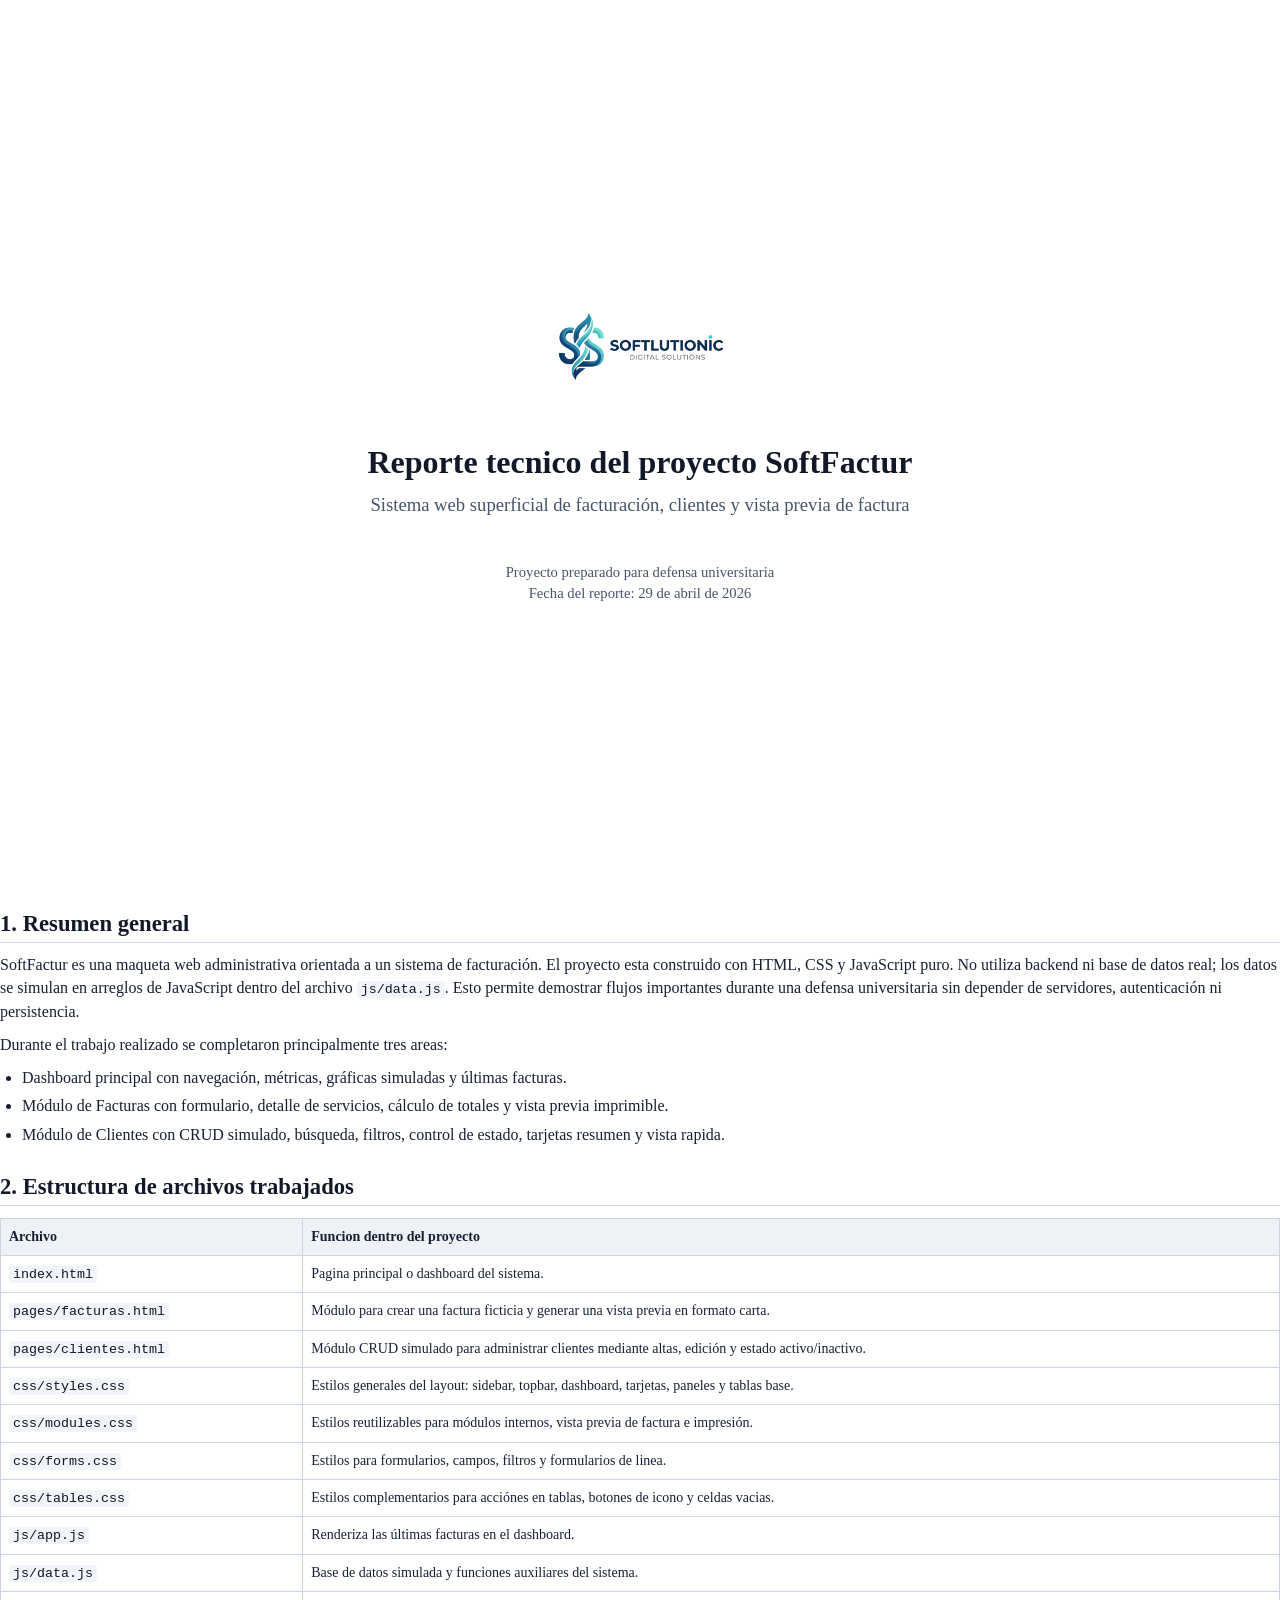
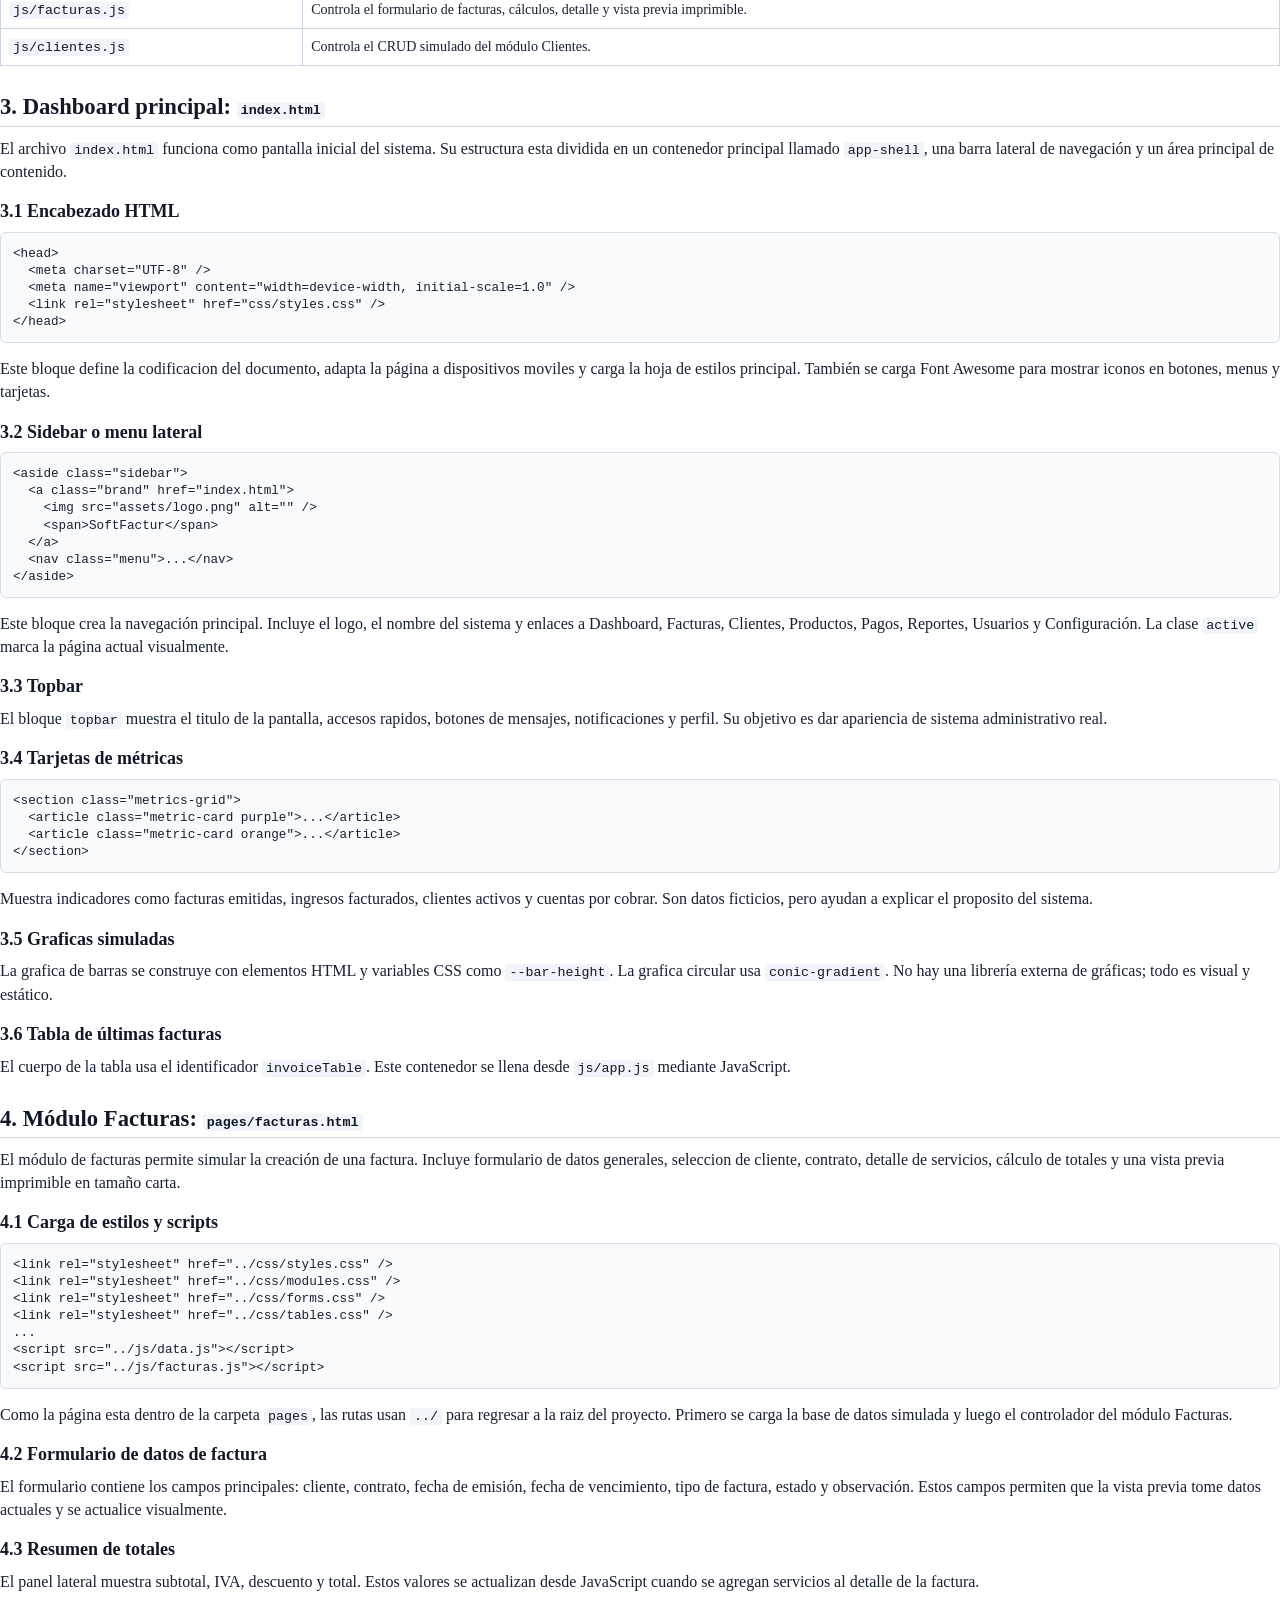
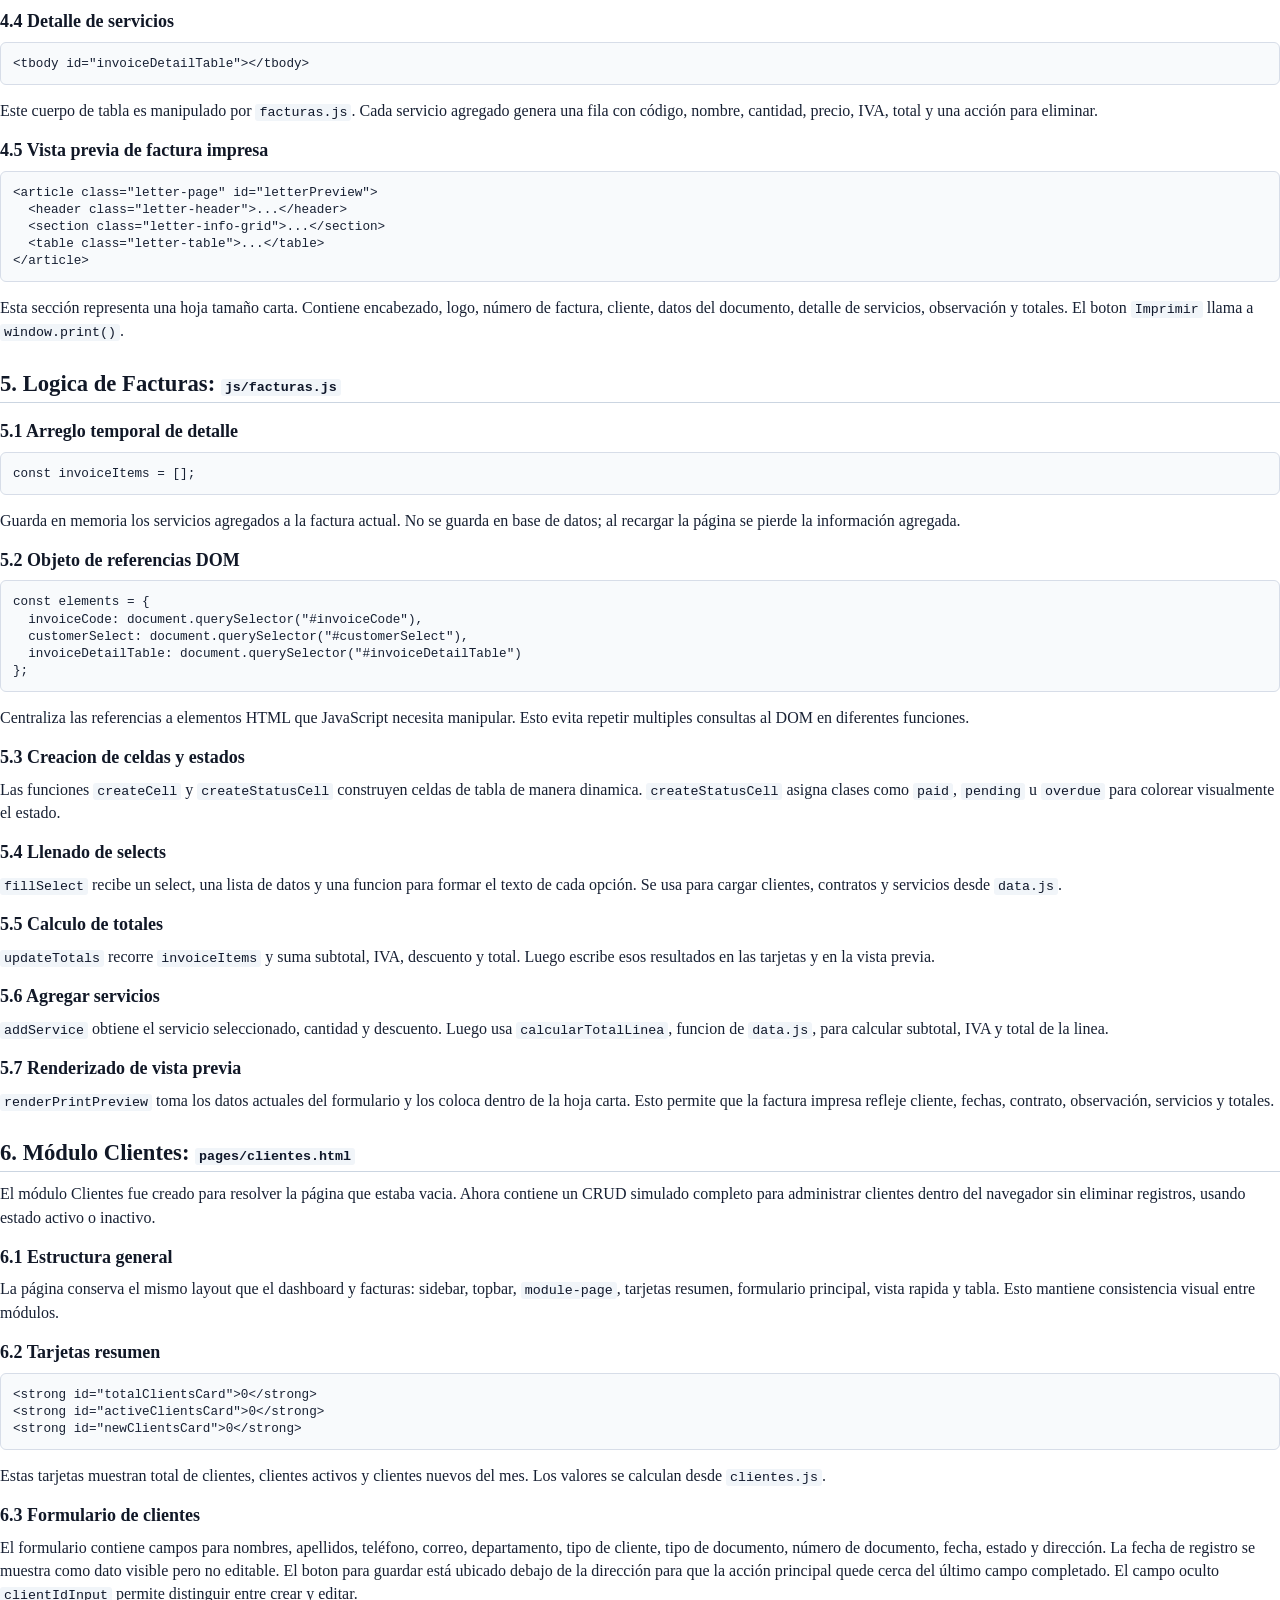
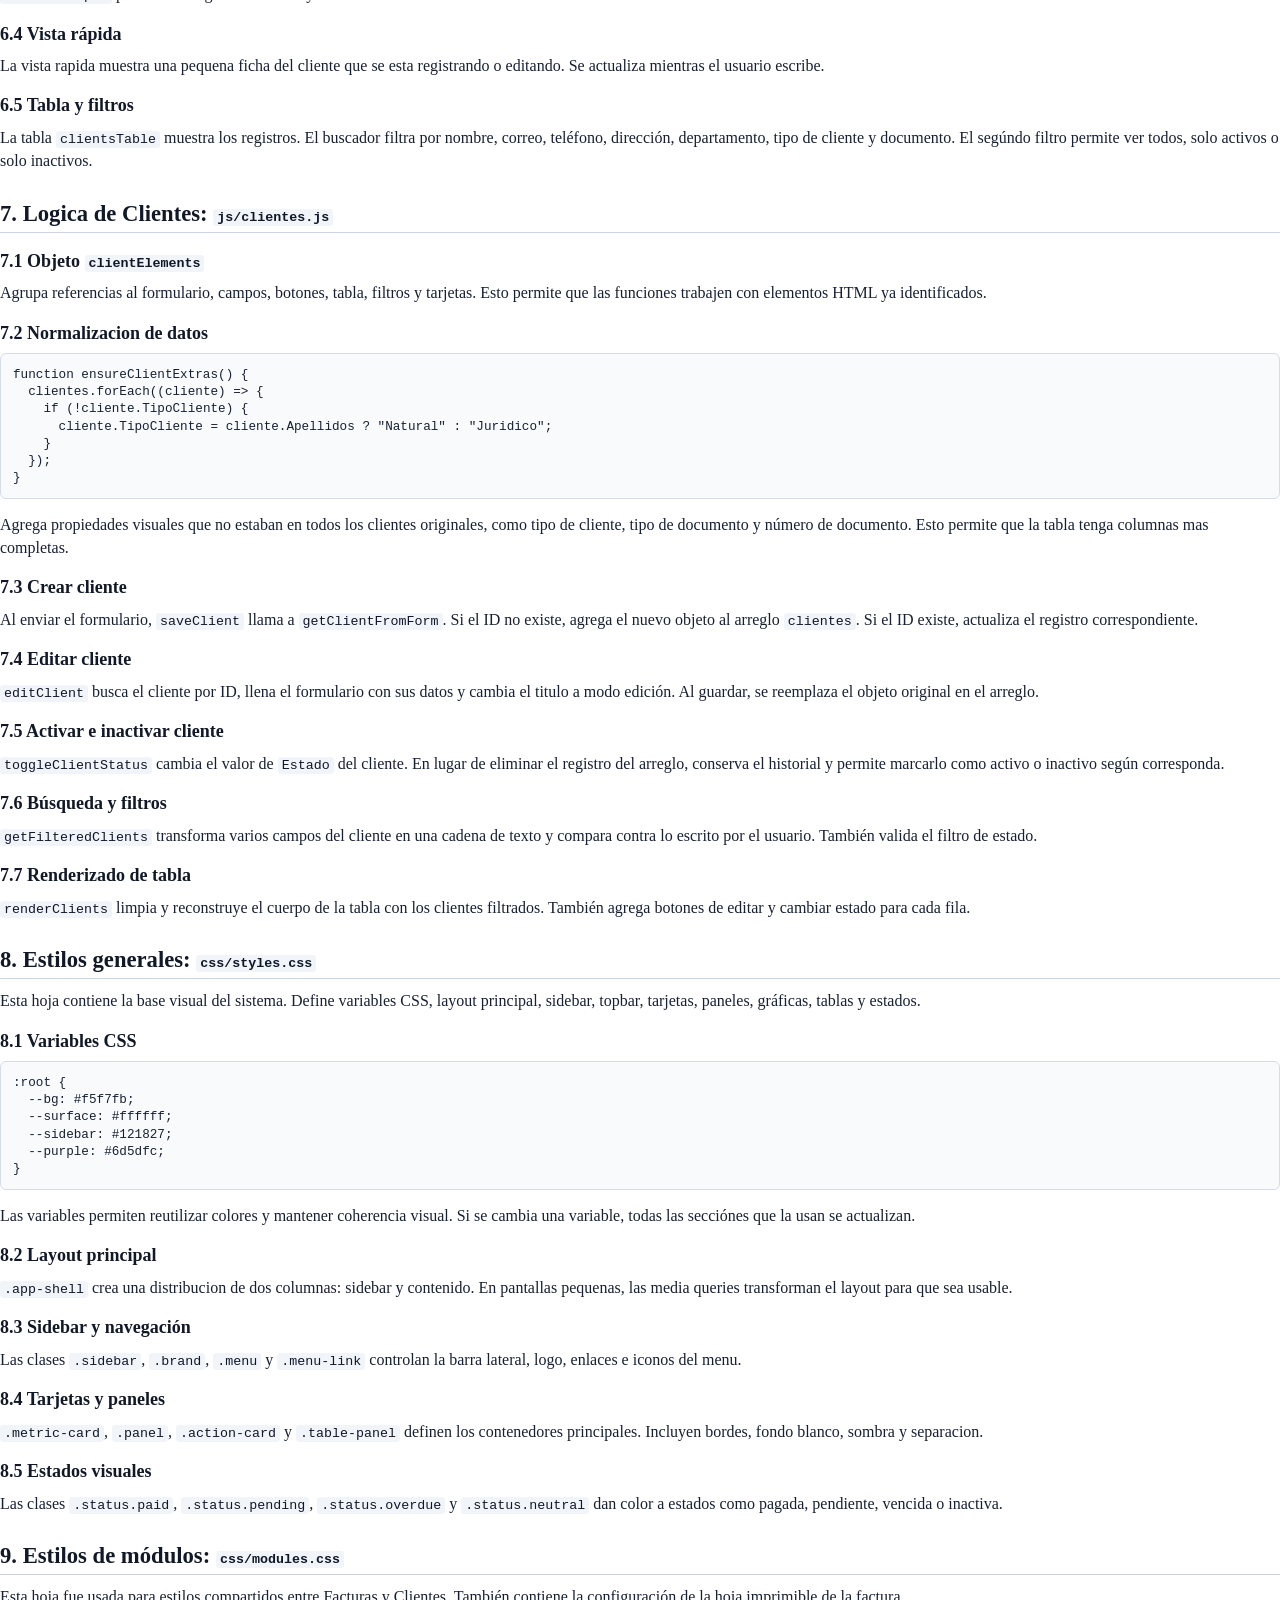
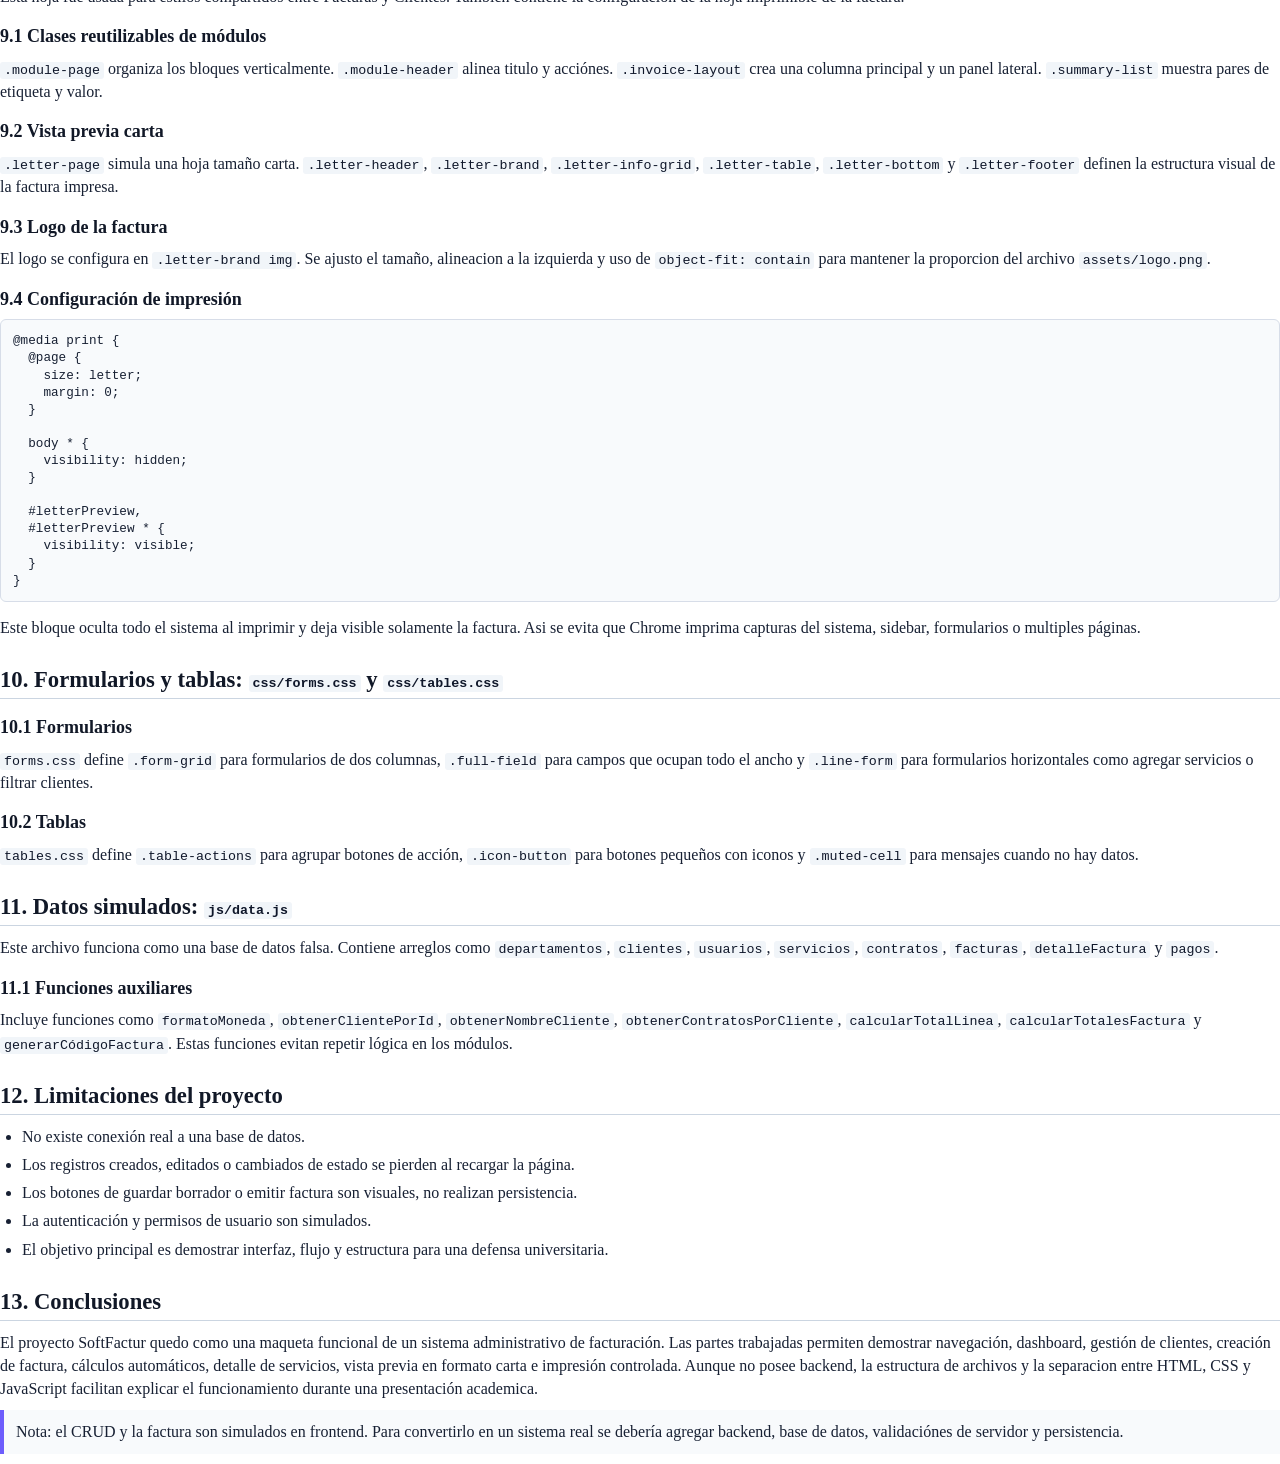
<file: frontend/Softlutionic/docs/reporte-softlutionic.html>
﻿<!DOCTYPE html>
<html lang="es">
<head>
  <meta charset="UTF-8" />
  <title>Reporte Tecnico - SoftFactur</title>
  <style>
    @page {
      size: letter;
      margin: 0.65in;
    }

    * {
      box-sizing: border-box;
    }

    body {
      margin: 0;
      color: #172033;
      font-family: "Times New Roman", Times, serif;
      font-size: 12pt;
      line-height: 1.45;
      background: #ffffff;
    }

    h1,
    h2,
    h3 {
      margin: 0 0 10px;
      color: #111827;
      line-height: 1.15;
    }

    h1 {
      font-size: 24pt;
      text-align: center;
    }

    h2 {
      margin-top: 28px;
      padding-bottom: 5px;
      border-bottom: 1px solid #cbd5e1;
      font-size: 17pt;
    }

    h3 {
      margin-top: 18px;
      font-size: 13.5pt;
    }

    p {
      margin: 0 0 10px;
    }

    ul {
      margin-top: 5px;
      padding-left: 22px;
    }

    li {
      margin-bottom: 5px;
    }

    code {
      padding: 1px 4px;
      border-radius: 3px;
      background: #f1f5f9;
      color: #0f172a;
      font-family: Consolas, "Courier New", monospace;
      font-size: 10pt;
    }

    pre {
      margin: 10px 0 14px;
      padding: 12px;
      border: 1px solid #d7dde8;
      border-radius: 6px;
      background: #f8fafc;
      white-space: pre-wrap;
      font-family: Consolas, "Courier New", monospace;
      font-size: 9.5pt;
      line-height: 1.35;
    }

    table {
      width: 100%;
      margin: 12px 0 16px;
      border-collapse: collapse;
      font-size: 10.5pt;
    }

    th,
    td {
      padding: 8px;
      border: 1px solid #cbd5e1;
      vertical-align: top;
      text-align: left;
    }

    th {
      background: #eef2f7;
    }

    .cover {
      display: grid;
      align-content: center;
      min-height: 9.2in;
      text-align: center;
      page-break-after: always;
    }

    .cover img {
      width: 280px;
      margin: 0 auto 22px;
    }

    .subtitle {
      color: #475569;
      font-size: 14pt;
    }

    .meta {
      margin-top: 34px;
      color: #475569;
      font-size: 11pt;
    }

    .page-break {
      page-break-before: always;
    }

    .note {
      padding: 10px 12px;
      border-left: 4px solid #6d5dfc;
      background: #f8fafc;
    }
  </style>
</head>
<body>
  <section class="cover">
    <img src="../assets/logo.png" alt="Logo SoftFactur" />
    <h1>Reporte tecnico del proyecto SoftFactur</h1>
    <p class="subtitle">Sistema web superficial de facturación, clientes y vista previa de factura</p>
    <p class="meta">
      Proyecto preparado para defensa universitaria<br />
      Fecha del reporte: 29 de abril de 2026
    </p>
  </section>

  <h2>1. Resumen general</h2>
  <p>
    SoftFactur es una maqueta web administrativa orientada a un sistema de facturación.
    El proyecto esta construido con HTML, CSS y JavaScript puro. No utiliza backend ni base
    de datos real; los datos se simulan en arreglos de JavaScript dentro del archivo
    <code>js/data.js</code>. Esto permite demostrar flujos importantes durante una defensa
    universitaria sin depender de servidores, autenticación ni persistencia.
  </p>

  <p>Durante el trabajo realizado se completaron principalmente tres areas:</p>
  <ul>
    <li>Dashboard principal con navegación, métricas, gráficas simuladas y últimas facturas.</li>
    <li>Módulo de Facturas con formulario, detalle de servicios, cálculo de totales y vista previa imprimible.</li>
    <li>Módulo de Clientes con CRUD simulado, búsqueda, filtros, control de estado, tarjetas resumen y vista rapida.</li>
  </ul>

  <h2>2. Estructura de archivos trabajados</h2>
  <table>
    <thead>
      <tr>
        <th>Archivo</th>
        <th>Funcion dentro del proyecto</th>
      </tr>
    </thead>
    <tbody>
      <tr>
        <td><code>index.html</code></td>
        <td>Pagina principal o dashboard del sistema.</td>
      </tr>
      <tr>
        <td><code>pages/facturas.html</code></td>
        <td>Módulo para crear una factura ficticia y generar una vista previa en formato carta.</td>
      </tr>
      <tr>
        <td><code>pages/clientes.html</code></td>
        <td>Módulo CRUD simulado para administrar clientes mediante altas, edición y estado activo/inactivo.</td>
      </tr>
      <tr>
        <td><code>css/styles.css</code></td>
        <td>Estilos generales del layout: sidebar, topbar, dashboard, tarjetas, paneles y tablas base.</td>
      </tr>
      <tr>
        <td><code>css/modules.css</code></td>
        <td>Estilos reutilizables para módulos internos, vista previa de factura e impresión.</td>
      </tr>
      <tr>
        <td><code>css/forms.css</code></td>
        <td>Estilos para formularios, campos, filtros y formularios de linea.</td>
      </tr>
      <tr>
        <td><code>css/tables.css</code></td>
        <td>Estilos complementarios para acciónes en tablas, botones de icono y celdas vacias.</td>
      </tr>
      <tr>
        <td><code>js/app.js</code></td>
        <td>Renderiza las últimas facturas en el dashboard.</td>
      </tr>
      <tr>
        <td><code>js/data.js</code></td>
        <td>Base de datos simulada y funciones auxiliares del sistema.</td>
      </tr>
      <tr>
        <td><code>js/facturas.js</code></td>
        <td>Controla el formulario de facturas, cálculos, detalle y vista previa imprimible.</td>
      </tr>
      <tr>
        <td><code>js/clientes.js</code></td>
        <td>Controla el CRUD simulado del módulo Clientes.</td>
      </tr>
    </tbody>
  </table>

  <h2>3. Dashboard principal: <code>index.html</code></h2>
  <p>
    El archivo <code>index.html</code> funciona como pantalla inicial del sistema. Su estructura
    esta dividida en un contenedor principal llamado <code>app-shell</code>, una barra lateral
    de navegación y un área principal de contenido.
  </p>

  <h3>3.1 Encabezado HTML</h3>
  <pre>&lt;head&gt;
  &lt;meta charset="UTF-8" /&gt;
  &lt;meta name="viewport" content="width=device-width, initial-scale=1.0" /&gt;
  &lt;link rel="stylesheet" href="css/styles.css" /&gt;
&lt;/head&gt;</pre>
  <p>
    Este bloque define la codificacion del documento, adapta la página a dispositivos moviles
    y carga la hoja de estilos principal. También se carga Font Awesome para mostrar iconos
    en botones, menus y tarjetas.
  </p>

  <h3>3.2 Sidebar o menu lateral</h3>
  <pre>&lt;aside class="sidebar"&gt;
  &lt;a class="brand" href="index.html"&gt;
    &lt;img src="assets/logo.png" alt="" /&gt;
    &lt;span&gt;SoftFactur&lt;/span&gt;
  &lt;/a&gt;
  &lt;nav class="menu"&gt;...&lt;/nav&gt;
&lt;/aside&gt;</pre>
  <p>
    Este bloque crea la navegación principal. Incluye el logo, el nombre del sistema y enlaces
    a Dashboard, Facturas, Clientes, Productos, Pagos, Reportes, Usuarios y Configuración.
    La clase <code>active</code> marca la página actual visualmente.
  </p>

  <h3>3.3 Topbar</h3>
  <p>
    El bloque <code>topbar</code> muestra el titulo de la pantalla, accesos rapidos, botones
    de mensajes, notificaciones y perfil. Su objetivo es dar apariencia de sistema administrativo
    real.
  </p>

  <h3>3.4 Tarjetas de métricas</h3>
  <pre>&lt;section class="metrics-grid"&gt;
  &lt;article class="metric-card purple"&gt;...&lt;/article&gt;
  &lt;article class="metric-card orange"&gt;...&lt;/article&gt;
&lt;/section&gt;</pre>
  <p>
    Muestra indicadores como facturas emitidas, ingresos facturados, clientes activos y cuentas
    por cobrar. Son datos ficticios, pero ayudan a explicar el proposito del sistema.
  </p>

  <h3>3.5 Graficas simuladas</h3>
  <p>
    La grafica de barras se construye con elementos HTML y variables CSS como
    <code>--bar-height</code>. La grafica circular usa <code>conic-gradient</code>. No hay una
    librería externa de gráficas; todo es visual y estático.
  </p>

  <h3>3.6 Tabla de últimas facturas</h3>
  <p>
    El cuerpo de la tabla usa el identificador <code>invoiceTable</code>. Este contenedor se
    llena desde <code>js/app.js</code> mediante JavaScript.
  </p>

  <h2 class="page-break">4. Módulo Facturas: <code>pages/facturas.html</code></h2>
  <p>
    El módulo de facturas permite simular la creación de una factura. Incluye formulario de
    datos generales, seleccion de cliente, contrato, detalle de servicios, cálculo de totales
    y una vista previa imprimible en tamaño carta.
  </p>

  <h3>4.1 Carga de estilos y scripts</h3>
  <pre>&lt;link rel="stylesheet" href="../css/styles.css" /&gt;
&lt;link rel="stylesheet" href="../css/modules.css" /&gt;
&lt;link rel="stylesheet" href="../css/forms.css" /&gt;
&lt;link rel="stylesheet" href="../css/tables.css" /&gt;
...
&lt;script src="../js/data.js"&gt;&lt;/script&gt;
&lt;script src="../js/facturas.js"&gt;&lt;/script&gt;</pre>
  <p>
    Como la página esta dentro de la carpeta <code>pages</code>, las rutas usan
    <code>../</code> para regresar a la raiz del proyecto. Primero se carga la base de datos
    simulada y luego el controlador del módulo Facturas.
  </p>

  <h3>4.2 Formulario de datos de factura</h3>
  <p>
    El formulario contiene los campos principales: cliente, contrato, fecha de emisión,
    fecha de vencimiento, tipo de factura, estado y observación. Estos campos permiten que
    la vista previa tome datos actuales y se actualice visualmente.
  </p>

  <h3>4.3 Resumen de totales</h3>
  <p>
    El panel lateral muestra subtotal, IVA, descuento y total. Estos valores se actualizan
    desde JavaScript cuando se agregan servicios al detalle de la factura.
  </p>

  <h3>4.4 Detalle de servicios</h3>
  <pre>&lt;tbody id="invoiceDetailTable"&gt;&lt;/tbody&gt;</pre>
  <p>
    Este cuerpo de tabla es manipulado por <code>facturas.js</code>. Cada servicio agregado
    genera una fila con código, nombre, cantidad, precio, IVA, total y una acción para eliminar.
  </p>

  <h3>4.5 Vista previa de factura impresa</h3>
  <pre>&lt;article class="letter-page" id="letterPreview"&gt;
  &lt;header class="letter-header"&gt;...&lt;/header&gt;
  &lt;section class="letter-info-grid"&gt;...&lt;/section&gt;
  &lt;table class="letter-table"&gt;...&lt;/table&gt;
&lt;/article&gt;</pre>
  <p>
    Esta sección representa una hoja tamaño carta. Contiene encabezado, logo, número de factura,
    cliente, datos del documento, detalle de servicios, observación y totales. El boton
    <code>Imprimir</code> llama a <code>window.print()</code>.
  </p>

  <h2>5. Logica de Facturas: <code>js/facturas.js</code></h2>
  <h3>5.1 Arreglo temporal de detalle</h3>
  <pre>const invoiceItems = [];</pre>
  <p>
    Guarda en memoria los servicios agregados a la factura actual. No se guarda en base de
    datos; al recargar la página se pierde la información agregada.
  </p>

  <h3>5.2 Objeto de referencias DOM</h3>
  <pre>const elements = {
  invoiceCode: document.querySelector("#invoiceCode"),
  customerSelect: document.querySelector("#customerSelect"),
  invoiceDetailTable: document.querySelector("#invoiceDetailTable")
};</pre>
  <p>
    Centraliza las referencias a elementos HTML que JavaScript necesita manipular. Esto evita
    repetir multiples consultas al DOM en diferentes funciones.
  </p>

  <h3>5.3 Creacion de celdas y estados</h3>
  <p>
    Las funciones <code>createCell</code> y <code>createStatusCell</code> construyen celdas
    de tabla de manera dinamica. <code>createStatusCell</code> asigna clases como
    <code>paid</code>, <code>pending</code> u <code>overdue</code> para colorear visualmente
    el estado.
  </p>

  <h3>5.4 Llenado de selects</h3>
  <p>
    <code>fillSelect</code> recibe un select, una lista de datos y una funcion para formar
    el texto de cada opción. Se usa para cargar clientes, contratos y servicios desde
    <code>data.js</code>.
  </p>

  <h3>5.5 Calculo de totales</h3>
  <p>
    <code>updateTotals</code> recorre <code>invoiceItems</code> y suma subtotal, IVA,
    descuento y total. Luego escribe esos resultados en las tarjetas y en la vista previa.
  </p>

  <h3>5.6 Agregar servicios</h3>
  <p>
    <code>addService</code> obtiene el servicio seleccionado, cantidad y descuento. Luego
    usa <code>calcularTotalLinea</code>, funcion de <code>data.js</code>, para calcular
    subtotal, IVA y total de la linea.
  </p>

  <h3>5.7 Renderizado de vista previa</h3>
  <p>
    <code>renderPrintPreview</code> toma los datos actuales del formulario y los coloca
    dentro de la hoja carta. Esto permite que la factura impresa refleje cliente, fechas,
    contrato, observación, servicios y totales.
  </p>

  <h2 class="page-break">6. Módulo Clientes: <code>pages/clientes.html</code></h2>
  <p>
    El módulo Clientes fue creado para resolver la página que estaba vacia. Ahora contiene
    un CRUD simulado completo para administrar clientes dentro del navegador sin eliminar registros,
    usando estado activo o inactivo.
  </p>

  <h3>6.1 Estructura general</h3>
  <p>
    La página conserva el mismo layout que el dashboard y facturas: sidebar, topbar,
    <code>module-page</code>, tarjetas resumen, formulario principal, vista rapida y tabla.
    Esto mantiene consistencia visual entre módulos.
  </p>

  <h3>6.2 Tarjetas resumen</h3>
  <pre>&lt;strong id="totalClientsCard"&gt;0&lt;/strong&gt;
&lt;strong id="activeClientsCard"&gt;0&lt;/strong&gt;
&lt;strong id="newClientsCard"&gt;0&lt;/strong&gt;</pre>
  <p>
    Estas tarjetas muestran total de clientes, clientes activos y clientes nuevos del mes.
    Los valores se calculan desde <code>clientes.js</code>.
  </p>

  <h3>6.3 Formulario de clientes</h3>
  <p>
    El formulario contiene campos para nombres, apellidos, teléfono, correo, departamento,
    tipo de cliente, tipo de documento, número de documento, fecha, estado y dirección.
    La fecha de registro se muestra como dato visible pero no editable. El boton para guardar
    está ubicado debajo de la dirección para que la acción principal quede cerca del último
    campo completado. El campo oculto <code>clientIdInput</code> permite distinguir entre crear
    y editar.
  </p>

  <h3>6.4 Vista rápida</h3>
  <p>
    La vista rapida muestra una pequena ficha del cliente que se esta registrando o editando.
    Se actualiza mientras el usuario escribe.
  </p>

  <h3>6.5 Tabla y filtros</h3>
  <p>
    La tabla <code>clientsTable</code> muestra los registros. El buscador filtra por nombre,
    correo, teléfono, dirección, departamento, tipo de cliente y documento. El segúndo filtro
    permite ver todos, solo activos o solo inactivos.
  </p>

  <h2>7. Logica de Clientes: <code>js/clientes.js</code></h2>
  <h3>7.1 Objeto <code>clientElements</code></h3>
  <p>
    Agrupa referencias al formulario, campos, botones, tabla, filtros y tarjetas. Esto permite
    que las funciones trabajen con elementos HTML ya identificados.
  </p>

  <h3>7.2 Normalizacion de datos</h3>
  <pre>function ensureClientExtras() {
  clientes.forEach((cliente) => {
    if (!cliente.TipoCliente) {
      cliente.TipoCliente = cliente.Apellidos ? "Natural" : "Juridico";
    }
  });
}</pre>
  <p>
    Agrega propiedades visuales que no estaban en todos los clientes originales, como tipo de
    cliente, tipo de documento y número de documento. Esto permite que la tabla tenga columnas
    mas completas.
  </p>

  <h3>7.3 Crear cliente</h3>
  <p>
    Al enviar el formulario, <code>saveClient</code> llama a <code>getClientFromForm</code>.
    Si el ID no existe, agrega el nuevo objeto al arreglo <code>clientes</code>. Si el ID existe,
    actualiza el registro correspondiente.
  </p>

  <h3>7.4 Editar cliente</h3>
  <p>
    <code>editClient</code> busca el cliente por ID, llena el formulario con sus datos y cambia
    el titulo a modo edición. Al guardar, se reemplaza el objeto original en el arreglo.
  </p>

  <h3>7.5 Activar e inactivar cliente</h3>
  <p>
    <code>toggleClientStatus</code> cambia el valor de <code>Estado</code> del cliente. En lugar
    de eliminar el registro del arreglo, conserva el historial y permite marcarlo como activo o
    inactivo según corresponda.
  </p>

  <h3>7.6 Búsqueda y filtros</h3>
  <p>
    <code>getFilteredClients</code> transforma varios campos del cliente en una cadena de texto
    y compara contra lo escrito por el usuario. También valida el filtro de estado.
  </p>

  <h3>7.7 Renderizado de tabla</h3>
  <p>
    <code>renderClients</code> limpia y reconstruye el cuerpo de la tabla con los clientes
    filtrados. También agrega botones de editar y cambiar estado para cada fila.
  </p>

  <h2 class="page-break">8. Estilos generales: <code>css/styles.css</code></h2>
  <p>
    Esta hoja contiene la base visual del sistema. Define variables CSS, layout principal,
    sidebar, topbar, tarjetas, paneles, gráficas, tablas y estados.
  </p>

  <h3>8.1 Variables CSS</h3>
  <pre>:root {
  --bg: #f5f7fb;
  --surface: #ffffff;
  --sidebar: #121827;
  --purple: #6d5dfc;
}</pre>
  <p>
    Las variables permiten reutilizar colores y mantener coherencia visual. Si se cambia una
    variable, todas las secciónes que la usan se actualizan.
  </p>

  <h3>8.2 Layout principal</h3>
  <p>
    <code>.app-shell</code> crea una distribucion de dos columnas: sidebar y contenido. En
    pantallas pequenas, las media queries transforman el layout para que sea usable.
  </p>

  <h3>8.3 Sidebar y navegación</h3>
  <p>
    Las clases <code>.sidebar</code>, <code>.brand</code>, <code>.menu</code> y
    <code>.menu-link</code> controlan la barra lateral, logo, enlaces e iconos del menu.
  </p>

  <h3>8.4 Tarjetas y paneles</h3>
  <p>
    <code>.metric-card</code>, <code>.panel</code>, <code>.action-card</code> y
    <code>.table-panel</code> definen los contenedores principales. Incluyen bordes,
    fondo blanco, sombra y separacion.
  </p>

  <h3>8.5 Estados visuales</h3>
  <p>
    Las clases <code>.status.paid</code>, <code>.status.pending</code>,
    <code>.status.overdue</code> y <code>.status.neutral</code> dan color a estados como
    pagada, pendiente, vencida o inactiva.
  </p>

  <h2>9. Estilos de módulos: <code>css/modules.css</code></h2>
  <p>
    Esta hoja fue usada para estilos compartidos entre Facturas y Clientes. También contiene
    la configuración de la hoja imprimible de la factura.
  </p>

  <h3>9.1 Clases reutilizables de módulos</h3>
  <p>
    <code>.module-page</code> organiza los bloques verticalmente. <code>.module-header</code>
    alinea titulo y acciónes. <code>.invoice-layout</code> crea una columna principal y un
    panel lateral. <code>.summary-list</code> muestra pares de etiqueta y valor.
  </p>

  <h3>9.2 Vista previa carta</h3>
  <p>
    <code>.letter-page</code> simula una hoja tamaño carta. <code>.letter-header</code>,
    <code>.letter-brand</code>, <code>.letter-info-grid</code>, <code>.letter-table</code>,
    <code>.letter-bottom</code> y <code>.letter-footer</code> definen la estructura visual
    de la factura impresa.
  </p>

  <h3>9.3 Logo de la factura</h3>
  <p>
    El logo se configura en <code>.letter-brand img</code>. Se ajusto el tamaño, alineacion
    a la izquierda y uso de <code>object-fit: contain</code> para mantener la proporcion del
    archivo <code>assets/logo.png</code>.
  </p>

  <h3>9.4 Configuración de impresión</h3>
  <pre>@media print {
  @page {
    size: letter;
    margin: 0;
  }

  body * {
    visibility: hidden;
  }

  #letterPreview,
  #letterPreview * {
    visibility: visible;
  }
}</pre>
  <p>
    Este bloque oculta todo el sistema al imprimir y deja visible solamente la factura. Asi se
    evita que Chrome imprima capturas del sistema, sidebar, formularios o multiples páginas.
  </p>

  <h2>10. Formularios y tablas: <code>css/forms.css</code> y <code>css/tables.css</code></h2>
  <h3>10.1 Formularios</h3>
  <p>
    <code>forms.css</code> define <code>.form-grid</code> para formularios de dos columnas,
    <code>.full-field</code> para campos que ocupan todo el ancho y <code>.line-form</code>
    para formularios horizontales como agregar servicios o filtrar clientes.
  </p>

  <h3>10.2 Tablas</h3>
  <p>
    <code>tables.css</code> define <code>.table-actions</code> para agrupar botones de acción,
    <code>.icon-button</code> para botones pequeños con iconos y <code>.muted-cell</code> para
    mensajes cuando no hay datos.
  </p>

  <h2>11. Datos simulados: <code>js/data.js</code></h2>
  <p>
    Este archivo funciona como una base de datos falsa. Contiene arreglos como
    <code>departamentos</code>, <code>clientes</code>, <code>usuarios</code>,
    <code>servicios</code>, <code>contratos</code>, <code>facturas</code>,
    <code>detalleFactura</code> y <code>pagos</code>.
  </p>

  <h3>11.1 Funciones auxiliares</h3>
  <p>
    Incluye funciones como <code>formatoMoneda</code>, <code>obtenerClientePorId</code>,
    <code>obtenerNombreCliente</code>, <code>obtenerContratosPorCliente</code>,
    <code>calcularTotalLinea</code>, <code>calcularTotalesFactura</code> y
    <code>generarCódigoFactura</code>. Estas funciones evitan repetir lógica en los módulos.
  </p>

  <h2>12. Limitaciones del proyecto</h2>
  <ul>
    <li>No existe conexión real a una base de datos.</li>
    <li>Los registros creados, editados o cambiados de estado se pierden al recargar la página.</li>
    <li>Los botones de guardar borrador o emitir factura son visuales, no realizan persistencia.</li>
    <li>La autenticación y permisos de usuario son simulados.</li>
    <li>El objetivo principal es demostrar interfaz, flujo y estructura para una defensa universitaria.</li>
  </ul>

  <h2>13. Conclusiones</h2>
  <p>
    El proyecto SoftFactur quedo como una maqueta funcional de un sistema administrativo de
    facturación. Las partes trabajadas permiten demostrar navegación, dashboard, gestión de
    clientes, creación de factura, cálculos automáticos, detalle de servicios, vista previa en
    formato carta e impresión controlada. Aunque no posee backend, la estructura de archivos y
    la separacion entre HTML, CSS y JavaScript facilitan explicar el funcionamiento durante una
    presentación academica.
  </p>

  <p class="note">
    Nota: el CRUD y la factura son simulados en frontend. Para convertirlo en un sistema real
    se debería agregar backend, base de datos, validaciónes de servidor y persistencia.
  </p>
</body>
</html>
</file>
